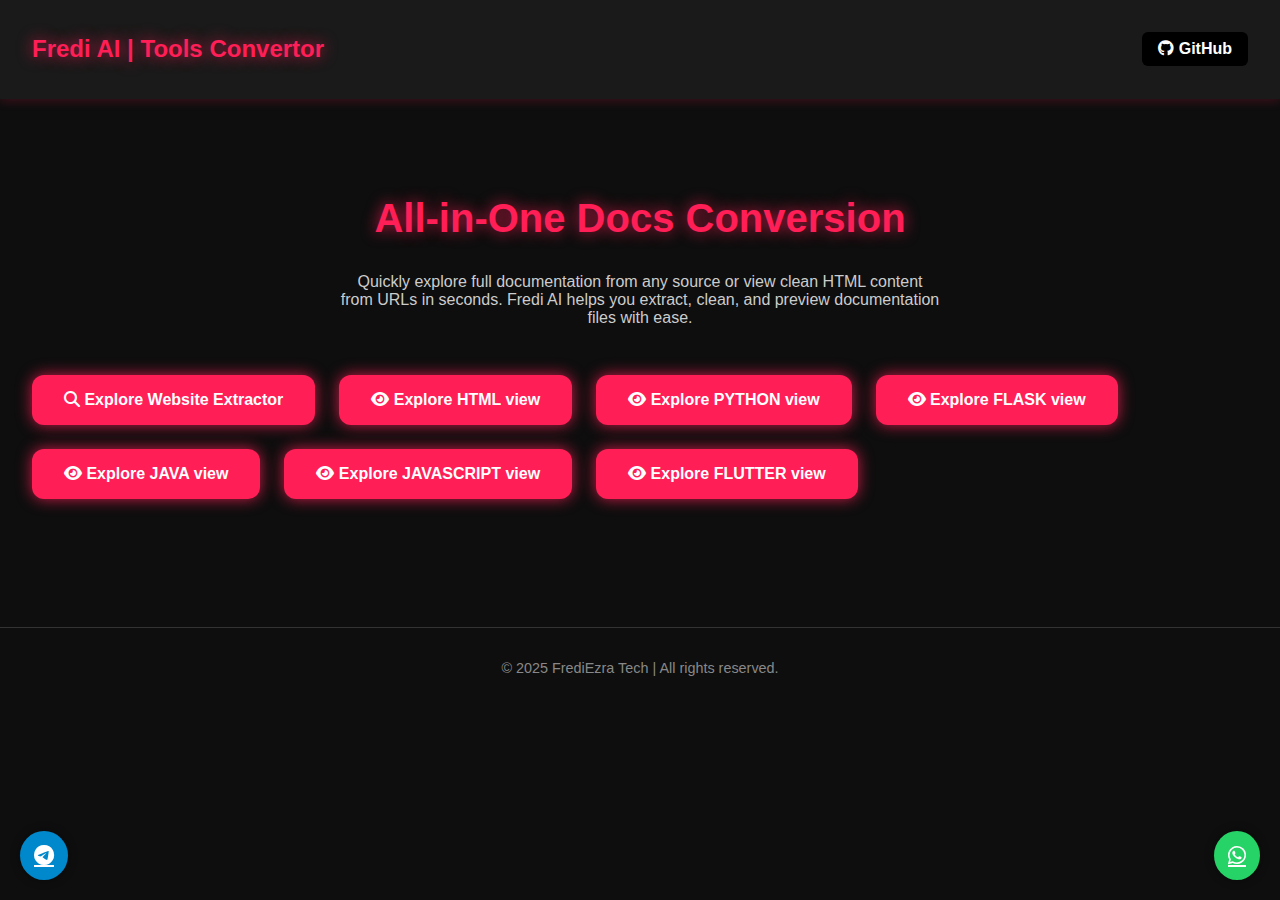
<file: Convertor/index.html>
<!DOCTYPE html>
<html lang="en">
<head>
  <meta charset="UTF-8" />
  <meta name="viewport" content="width=device-width, initial-scale=1.0"/>
  <title>Fredi AI | Tool Convertor</title>
  <link rel="icon" href="https://files.catbox.moe/hlyv1s.jpg" />
  <link rel="stylesheet" href="https://cdnjs.cloudflare.com/ajax/libs/font-awesome/6.4.0/css/all.min.css"/>
  <style>
    :root {
      --main-red: #ff1e56;
      --red-dark: #cc143f;
      --neon-glow: 0 0 15px rgba(255, 30, 86, 0.8);
      --bg: #0e0e0e;
      --white: #ffffff;
      --whatsapp: #25D366;
      --telegram: #0088cc;
      --github: #000000;
    }

    body {
      margin: 0;
      padding: 0;
      background: var(--bg);
      color: var(--white);
      font-family: 'Segoe UI', sans-serif;
      overflow-x: hidden;
    }

    header {
      padding: 1.2rem 2rem;
      display: flex;
      justify-content: space-between;
      align-items: center;
      background: #1a1a1a;
      box-shadow: 0 2px 10px rgba(255, 30, 86, 0.2);
    }

    header h1 {
      color: var(--main-red);
      font-size: 1.5rem;
      text-shadow: var(--neon-glow);
    }

    .github {
      background: var(--github);
      color: white;
      padding: 8px 16px;
      border-radius: 6px;
      text-decoration: none;
      font-weight: 600;
      transition: 0.3s ease;
    }

    .github:hover {
      opacity: 0.9;
    }

    .hero {
      display: flex;
      flex-direction: column;
      align-items: center;
      text-align: center;
      padding: 4rem 2rem;
      animation: fadeIn 1.5s ease-in;
    }

    .hero h2 {
      font-size: 2.5rem;
      color: var(--main-red);
      margin-bottom: 1rem;
      text-shadow: var(--neon-glow);
    }

    .hero p {
      max-width: 600px;
      font-size: 1rem;
      color: #ccc;
      margin-bottom: 3rem;
    }

    .btn-group {
      display: flex;
      gap: 1.5rem;
      flex-wrap: wrap;
    }

    .tool-btn {
      background: var(--main-red);
      color: var(--white);
      padding: 1rem 2rem;
      border: none;
      font-size: 1rem;
      border-radius: 12px;
      box-shadow: var(--neon-glow);
      cursor: pointer;
      text-decoration: none;
      font-weight: bold;
      transition: transform 0.2s ease;
    }

    .tool-btn:hover {
      transform: scale(1.05);
      background: var(--red-dark);
    }

    .floating-icon {
      position: fixed;
      bottom: 20px;
      z-index: 999;
      padding: 14px;
      border-radius: 50%;
      box-shadow: 0 0 10px rgba(0, 0, 0, 0.4);
      display: flex;
      align-items: center;
      justify-content: center;
      font-size: 1.3rem;
      cursor: pointer;
      color: white;
    }

    .whatsapp {
      background: var(--whatsapp);
      right: 20px;
    }

    .telegram {
      background: var(--telegram);
      left: 20px;
    }

    footer {
      margin-top: 4rem;
      text-align: center;
      font-size: 0.9rem;
      color: #888;
      padding: 2rem 1rem;
      border-top: 1px solid #333;
    }

    @keyframes fadeIn {
      from { opacity: 0; transform: translateY(40px); }
      to { opacity: 1; transform: translateY(0); }
    }
  </style>
</head>
<body>

  <header>
    <h1>Fredi AI | Tools Convertor</h1>
    <a href="https://github.com/Fred1e" target="_blank" class="github">
      <i class="fab fa-github"></i> GitHub
    </a>
  </header>

  <section class="hero">
    <h2>All-in-One Docs Conversion</h2>
    <p>Quickly explore full documentation from any source or view clean HTML content from URLs in seconds. Fredi AI helps you extract, clean, and preview documentation files with ease.</p>
    
    <div class="btn-group">
      <a href="webextract.html" class="tool-btn"><i class="fas fa-search"></i> Explore Website Extractor</a>
      <a href="htmlview.html" class="tool-btn"><i class="fas fa-eye"></i> Explore HTML view</a>
      <a href="pyview.html" class="tool-btn"><i class="fas fa-eye"></i> Explore PYTHON  view</a>
       <a href="flaskview.html" class="tool-btn"><i class="fas fa-eye"></i> Explore FLASK view</a>
       <a href="javaview.html" class="tool-btn"><i class="fas fa-eye"></i> Explore JAVA view</a>
       <a href="jsview.html" class="tool-btn"><i class="fas fa-eye"></i> Explore JAVASCRIPT view</a>
       <a href="dartview.html" class="tool-btn"><i class="fas fa-eye"></i> Explore FLUTTER view</a>
    </div>
  </section>

  <a href="https://wa.me/255752593977" class="floating-icon whatsapp" title="Chat on WhatsApp" target="_blank">
    <i class="fab fa-whatsapp"></i>
  </a>

  <a href="https://t.me/freditech" class="floating-icon telegram" title="Join Telegram" target="_blank">
    <i class="fab fa-telegram-plane"></i>
  </a>

  <footer>
    &copy; 2025 FrediEzra Tech | All rights reserved.
  </footer>

</body>
</html>
</file>
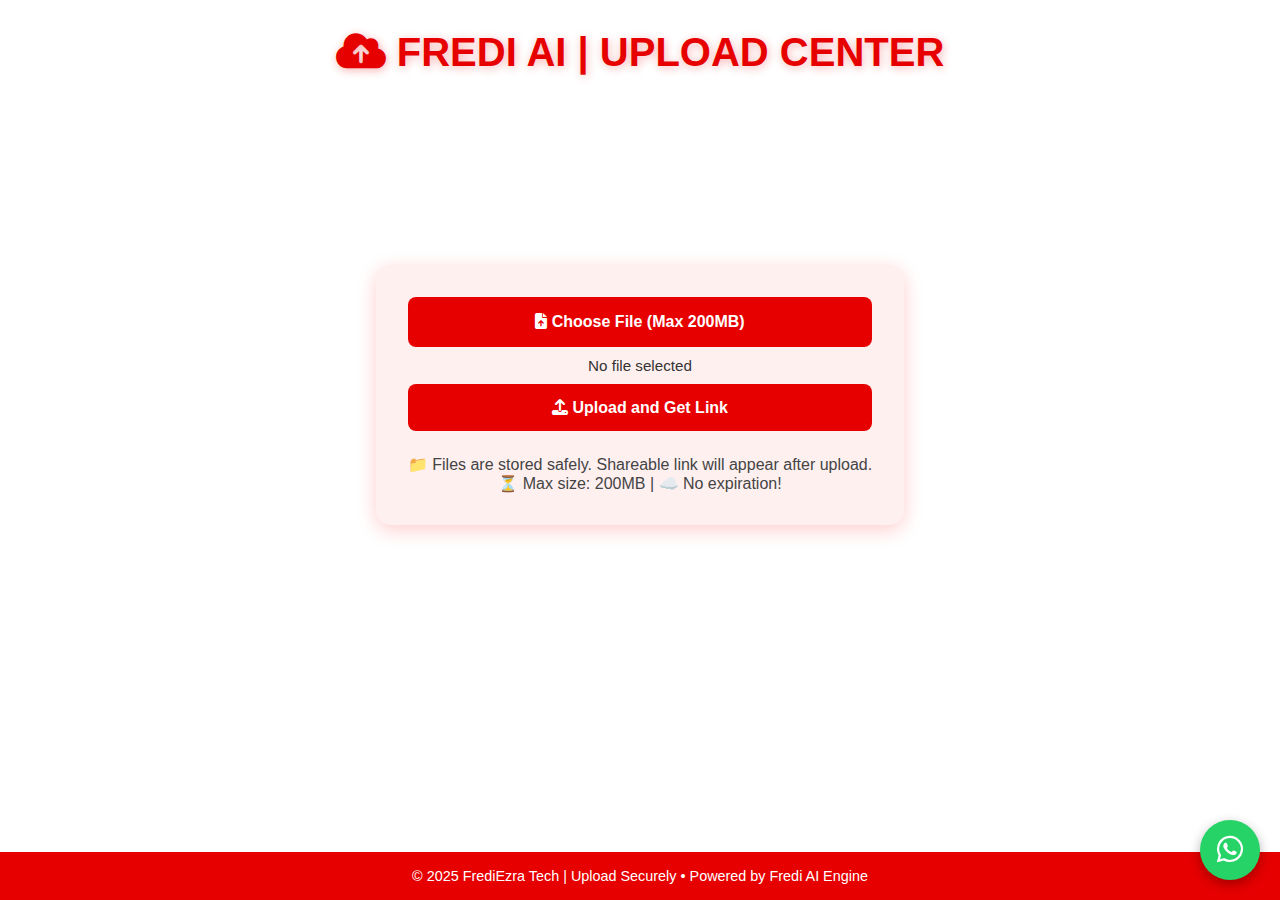
<file: Url/index.html>
<!DOCTYPE html>
<html lang="en">
<head>
  <meta charset="UTF-8" />
  <meta name="viewport" content="width=device-width, initial-scale=1.0"/>
  <title>FREDI AI UPLOAD</title>
  <link rel="icon" type="image/png" href="https://files.catbox.moe/p2eeu3.jpg" />
  <link rel="stylesheet" href="https://cdnjs.cloudflare.com/ajax/libs/font-awesome/6.4.0/css/all.min.css">
  <style>
    :root {
      --main-red: #e60000;
      --main-white: #ffffff;
      --dark-red: #990000;
      --text-dark: #333;
      --transition: all 0.3s ease;
    }

    body {
      margin: 0;
      font-family: 'Segoe UI', sans-serif;
      background: #fff;
      color: var(--text-dark);
      display: flex;
      flex-direction: column;
      min-height: 100vh;
    }

    h1 {
      text-align: center;
      font-size: 2.5rem;
      margin-top: 30px;
      color: var(--main-red);
      text-shadow: 1px 2px 10px rgba(230, 0, 0, 0.3);
      animation: popIn 0.7s ease-out;
    }

    @keyframes popIn {
      from { transform: scale(0.9); opacity: 0; }
      to { transform: scale(1); opacity: 1; }
    }

    .container {
      max-width: 600px;
      margin: auto;
      padding: 2rem;
      background: #fff0f0;
      border-radius: 15px;
      box-shadow: 0 5px 20px rgba(255, 0, 0, 0.2);
    }

    .file-input-label {
      display: block;
      background: var(--main-red);
      color: white;
      padding: 1rem;
      text-align: center;
      border-radius: 8px;
      cursor: pointer;
      font-weight: bold;
      transition: var(--transition);
    }

    .file-input-label:hover {
      background: var(--dark-red);
    }

    input[type="file"] {
      display: none;
    }

    #fileName {
      margin: 10px 0;
      font-size: 0.95rem;
      text-align: center;
      color: var(--text-dark);
    }

    button {
      width: 100%;
      padding: 0.9rem;
      background: var(--main-red);
      color: white;
      border: none;
      border-radius: 8px;
      font-weight: bold;
      cursor: pointer;
      font-size: 1rem;
      transition: var(--transition);
    }

    button:hover {
      background: var(--dark-red);
    }

    #loading, #result {
      text-align: center;
      margin-top: 20px;
    }

    #copyButton {
      margin-top: 10px;
      background: #555;
    }

    .info {
      text-align: center;
      margin-top: 1.5rem;
      color: #444;
    }

    footer {
      margin-top: auto;
      padding: 1rem;
      text-align: center;
      background: var(--main-red);
      color: white;
      font-size: 0.9rem;
    }

    .whatsapp-float {
      position: fixed;
      bottom: 20px;
      right: 20px;
      background-color: #25d366;
      color: white;
      border-radius: 50%;
      width: 60px;
      height: 60px;
      text-align: center;
      font-size: 30px;
      line-height: 60px;
      z-index: 1000;
      box-shadow: 0 4px 12px rgba(0,0,0,0.3);
      animation: bounce 2s infinite;
    }

    @keyframes bounce {
      0%, 100% { transform: translateY(0); }
      50% { transform: translateY(-8px); }
    }

    .whatsapp-float:hover {
      background-color: #128c7e;
    }

    a {
      color: var(--main-red);
    }

  </style>
</head>
<body>

  <h1><i class="fas fa-cloud-upload-alt"></i> FREDI AI | UPLOAD CENTER</h1>

  <div class="container">
    <label for="fileInput" class="file-input-label">
      <i class="fas fa-file-upload"></i> Choose File (Max 200MB)
    </label>
    <input type="file" id="fileInput">
    <div id="fileName">No file selected</div>

    <button onclick="uploadFile()">
      <i class="fas fa-upload"></i> Upload and Get Link
    </button>

    <div id="loading" style="display:none;">🔄 Uploading...</div>
    <div id="result"></div>
    <button id="copyButton" onclick="copyURL()" style="display:none;">📋 Copy Link</button>

    <div class="info">
      📁 Files are stored safely. Shareable link will appear after upload.<br>
      ⏳ Max size: 200MB | ☁️ No expiration!
    </div>
  </div>

  <a class="whatsapp-float" href="https://wa.me/255752593977" target="_blank">
    <i class="fab fa-whatsapp"></i>
  </a>

  <footer>
    &copy; 2025 FrediEzra Tech | Upload Securely • Powered by Fredi AI Engine
  </footer>

  <script>
    document.getElementById('fileInput').addEventListener('change', function(e) {
      const file = e.target.files[0];
      document.getElementById('fileName').textContent = file ? file.name : "No file selected";
    });

    function uploadFile() {
      const fileInput = document.getElementById('fileInput');
      const file = fileInput.files[0];
      const loading = document.getElementById('loading');
      const result = document.getElementById('result');
      const copyBtn = document.getElementById('copyButton');

      if (!file) return alert("Please select a file.");

      if (file.size > 200 * 1024 * 1024) {
        alert("File too large! Max 200MB allowed.");
        return;
      }

      const formData = new FormData();
      formData.append('file', file);

      loading.style.display = 'block';
      result.textContent = '';
      copyBtn.style.display = 'none';

      fetch('/upload', {
        method: 'POST',
        body: formData
      }).then(res => res.json())
        .then(data => {
          loading.style.display = 'none';
          if (data.success) {
            result.innerHTML = `<strong>Your Link:</strong><br><a href="${data.url}" target="_blank">${data.url}</a>`;
            copyBtn.setAttribute('data-url', data.url);
            copyBtn.style.display = 'inline-block';
          } else {
            result.textContent = `❌ Error: ${data.error}`;
          }
        }).catch(err => {
          loading.style.display = 'none';
          result.textContent = `❌ Failed: ${err.message}`;
        });
    }

    function copyURL() {
      const url = document.getElementById('copyButton').getAttribute('data-url');
      navigator.clipboard.writeText(url).then(() => {
        const btn = document.getElementById('copyButton');
        btn.textContent = "✅ Copied!";
        setTimeout(() => btn.textContent = "📋 Copy Link", 2000);
      });
    }
  </script>

</body>
</html>
</file>
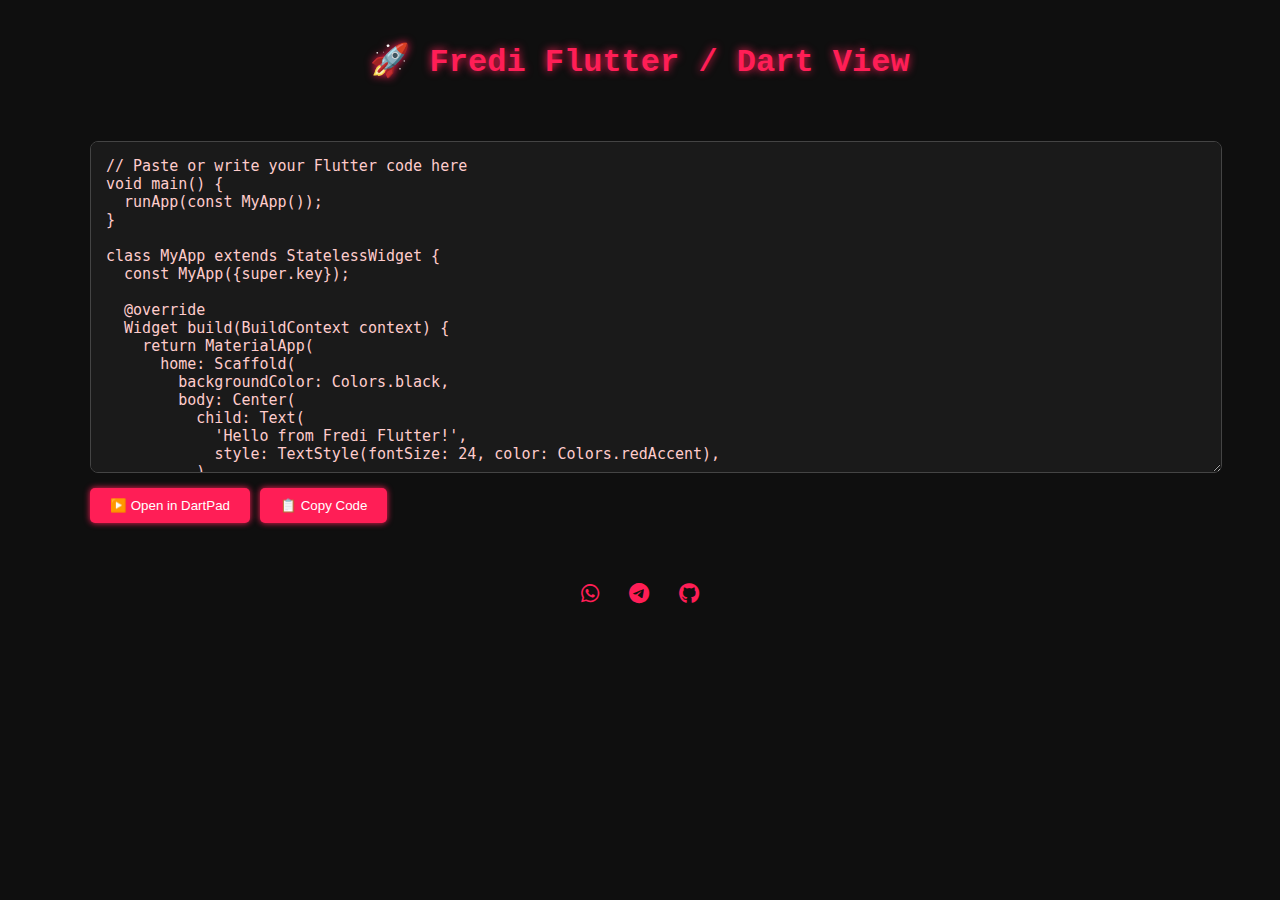
<file: Convertor/dartview.html>
<!DOCTYPE html>
<html lang="en">
<head>
  <meta charset="UTF-8" />
  <meta name="viewport" content="width=device-width, initial-scale=1.0"/>
  <title>Fredi Flutter Runner</title>
  <link rel="stylesheet" href="https://cdnjs.cloudflare.com/ajax/libs/font-awesome/6.4.0/css/all.min.css"/>
  <style>
    :root {
      --main-red: #ff1e56;
      --dark-bg: #0f0f0f;
      --text: #ffffff;
      --editor-bg: #1a1a1a;
    }

    body {
      margin: 0;
      font-family: 'Courier New', monospace;
      background: var(--dark-bg);
      color: var(--text);
    }

    h1 {
      text-align: center;
      padding: 1.2rem;
      color: var(--main-red);
      text-shadow: 0 0 8px var(--main-red);
    }

    .container {
      padding: 20px;
      max-width: 1100px;
      margin: auto;
    }

    textarea {
      width: 100%;
      height: 300px;
      background: var(--editor-bg);
      color: #ffcccc;
      border: 1px solid #444;
      border-radius: 8px;
      padding: 15px;
      font-size: 15px;
      resize: vertical;
      outline: none;
    }

    .controls {
      margin: 10px 0;
      display: flex;
      gap: 10px;
      flex-wrap: wrap;
    }

    button {
      padding: 10px 20px;
      background: var(--main-red);
      color: white;
      border: none;
      border-radius: 5px;
      cursor: pointer;
      box-shadow: 0 0 6px var(--main-red);
    }

    button:hover {
      background: #e60039;
    }

    .footer-links {
      text-align: center;
      margin: 30px 0;
    }

    .footer-links a {
      margin: 0 10px;
      font-size: 1.3rem;
      color: var(--main-red);
    }
  </style>
</head>
<body>
  <h1>🚀 Fredi Flutter / Dart View</h1>

  <div class="container">
    <textarea id="dartCode">// Paste or write your Flutter code here
void main() {
  runApp(const MyApp());
}

class MyApp extends StatelessWidget {
  const MyApp({super.key});

  @override
  Widget build(BuildContext context) {
    return MaterialApp(
      home: Scaffold(
        backgroundColor: Colors.black,
        body: Center(
          child: Text(
            'Hello from Fredi Flutter!',
            style: TextStyle(fontSize: 24, color: Colors.redAccent),
          ),
        ),
      ),
    );
  }
}
    </textarea>

    <div class="controls">
      <button onclick="openInDartPad()">▶️ Open in DartPad</button>
      <button onclick="copyCode()">📋 Copy Code</button>
    </div>
  </div>

  <div class="footer-links">
    <a href="https://wa.me/255752593977" target="_blank" title="WhatsApp"><i class="fab fa-whatsapp"></i></a>
    <a href="https://t.me/freditech" target="_blank" title="Telegram"><i class="fab fa-telegram"></i></a>
    <a href="https://github.com/Fred1e" target="_blank" title="GitHub"><i class="fab fa-github"></i></a>
  </div>

  <script>
    function openInDartPad() {
      const code = document.getElementById('dartCode').value;
      const form = document.createElement('form');
      form.method = 'POST';
      form.action = 'https://dartpad.dev/embed-new-flutter.html';
      form.target = '_blank';

      const input = document.createElement('input');
      input.type = 'hidden';
      input.name = 'source';
      input.value = code;

      form.appendChild(input);
      document.body.appendChild(form);
      form.submit();
      document.body.removeChild(form);
    }

    function copyCode() {
      const codeArea = document.getElementById('dartCode');
      codeArea.select();
      document.execCommand("copy");
      alert("Flutter code copied!");
    }
  </script>
</body>
</html>
</file>
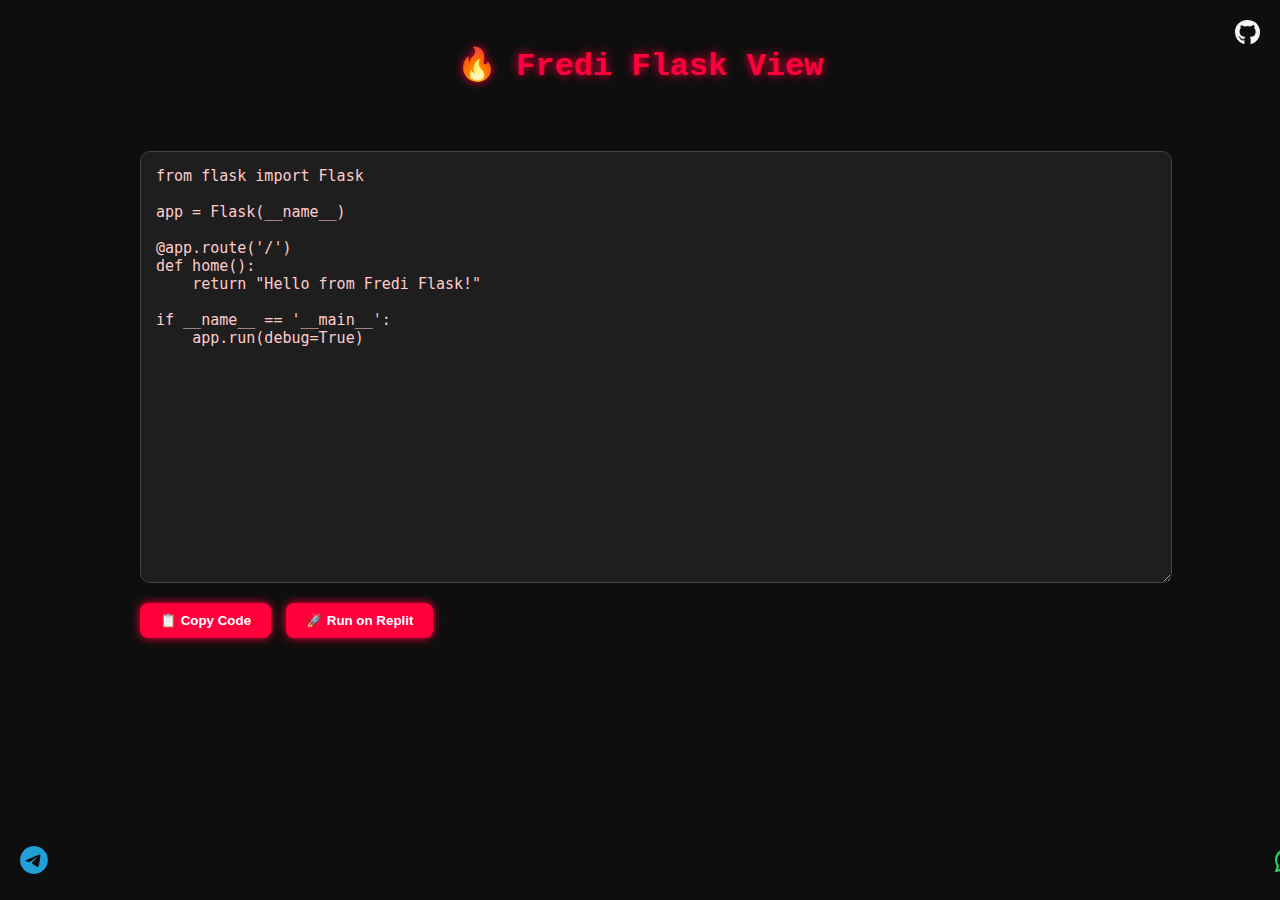
<file: Convertor/flaskview.html>
<!DOCTYPE html>
<html lang="en">
<head>
  <meta charset="UTF-8" />
  <meta name="viewport" content="width=device-width, initial-scale=1.0"/>
  <title>Fredi Flask View</title>
  <link rel="stylesheet" href="https://cdnjs.cloudflare.com/ajax/libs/font-awesome/6.4.0/css/all.min.css"/>
  <style>
    :root {
      --main-red: #ff003c;
      --dark-bg: #0e0e0e;
      --editor-bg: #1e1e1e;
      --text-light: #f5f5f5;
    }

    body {
      margin: 0;
      background: var(--dark-bg);
      color: var(--text-light);
      font-family: 'Courier New', monospace;
    }

    h1 {
      text-align: center;
      padding: 1.5rem 0;
      color: var(--main-red);
      text-shadow: 0 0 10px var(--main-red);
    }

    .container {
      max-width: 1000px;
      margin: auto;
      padding: 20px;
    }

    textarea {
      width: 100%;
      height: 400px;
      background: var(--editor-bg);
      color: #ffcccc;
      border: 1px solid #444;
      border-radius: 10px;
      padding: 15px;
      font-size: 15px;
      resize: vertical;
      outline: none;
    }

    .buttons {
      margin: 15px 0;
      display: flex;
      gap: 15px;
      flex-wrap: wrap;
    }

    button {
      padding: 10px 20px;
      border: none;
      background: var(--main-red);
      color: white;
      font-weight: bold;
      border-radius: 8px;
      cursor: pointer;
      box-shadow: 0 0 10px var(--main-red);
    }

    button:hover {
      background: #e60036;
    }

    .footer-icons {
      position: fixed;
      bottom: 20px;
      width: 100%;
      display: flex;
      justify-content: space-between;
      padding: 0 20px;
      z-index: 999;
    }

    .footer-icons a {
      font-size: 1.8rem;
      text-decoration: none;
    }

    .whatsapp {
      color: #25d366;
    }

    .telegram {
      color: #229ED9;
    }

    .github {
      position: fixed;
      top: 20px;
      right: 20px;
      font-size: 1.6rem;
      color: #f5f5f5;
    }

    @media (max-width: 600px) {
      textarea {
        height: 300px;
      }
    }
  </style>
</head>
<body>
  <a class="github" href="https://github.com/Fred1e" target="_blank" title="GitHub"><i class="fab fa-github"></i></a>

  <h1>🔥 Fredi Flask View</h1>
  <div class="container">
    <textarea id="flaskCode">from flask import Flask

app = Flask(__name__)

@app.route('/')
def home():
    return "Hello from Fredi Flask!"

if __name__ == '__main__':
    app.run(debug=True)</textarea>

    <div class="buttons">
      <button onclick="copyCode()">📋 Copy Code</button>
      <button onclick="openInReplit()">🚀 Run on Replit</button>
    </div>
  </div>

  <div class="footer-icons">
    <a href="https://t.me/freditech" target="_blank" class="telegram" title="Telegram"><i class="fab fa-telegram"></i></a>
    <a href="https://wa.me/255752593977" target="_blank" class="whatsapp" title="WhatsApp"><i class="fab fa-whatsapp"></i></a>
  </div>

  <script>
    function copyCode() {
      const code = document.getElementById('flaskCode');
      code.select();
      document.execCommand("copy");
      alert("Flask code copied!");
    }

    function openInReplit() {
      const code = encodeURIComponent(document.getElementById('flaskCode').value);
      window.open("https://replit.com/new/python3", "_blank");
    }
  </script>
</body>
</html>
</file>
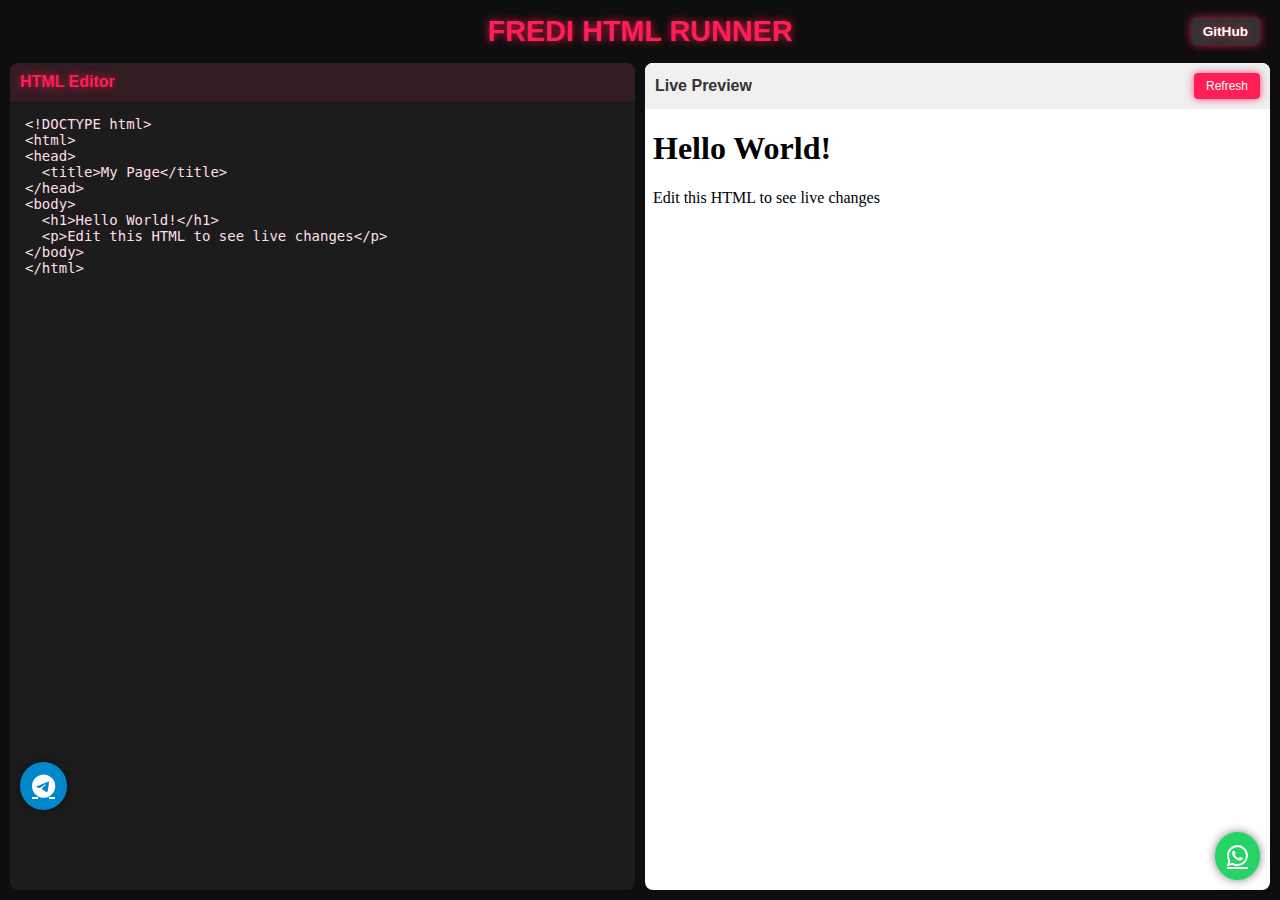
<file: Convertor/htmlview.html>
<!DOCTYPE html>
<html lang="en">
<head>
  <meta charset="UTF-8" />
  <meta name="viewport" content="width=device-width, initial-scale=1.0"/>
  <title>Fredi HTML Runner</title>
  <link rel="stylesheet" href="https://cdnjs.cloudflare.com/ajax/libs/font-awesome/6.4.0/css/all.min.css"/>
  <style>
    :root {
      --main-red: #ff1e56;
      --dark-bg: #0e0e0e;
      --light-text: #f0f0f0;
      --editor-bg: #1c1c1c;
      --preview-bg: #fff;
      --neon-glow: 0 0 8px rgba(255, 30, 86, 0.8);
    }

    * {
      margin: 0;
      padding: 0;
      box-sizing: border-box;
      font-family: 'Segoe UI', Tahoma, Geneva, Verdana, sans-serif;
    }

    body {
      background-color: var(--dark-bg);
      color: var(--light-text);
      min-height: 100vh;
      display: flex;
      flex-direction: column;
    }

    .container {
      flex: 1;
      display: grid;
      grid-template-rows: auto 1fr;
      height: 100vh;
    }

    h1 {
      text-align: center;
      padding: 15px;
      font-size: 1.8rem;
      color: var(--main-red);
      text-shadow: var(--neon-glow);
      position: relative;
    }

    .github-badge {
      position: absolute;
      top: 18px;
      right: 20px;
      background: #333;
      color: white;
      padding: 6px 12px;
      border-radius: 6px;
      text-decoration: none;
      font-size: 0.85rem;
      box-shadow: var(--neon-glow);
    }

    .editor-preview-container {
      display: grid;
      grid-template-columns: 1fr 1fr;
      gap: 10px;
      padding: 0 10px 10px;
    }

    @media (max-width: 768px) {
      .editor-preview-container {
        grid-template-columns: 1fr;
        grid-template-rows: 1fr 1fr;
      }
    }

    .editor-container, .preview-container {
      border-radius: 8px;
      overflow: hidden;
      display: grid;
      grid-template-rows: auto 1fr;
    }

    .editor-container {
      background-color: var(--editor-bg);
    }

    .editor-header {
      padding: 10px;
      background-color: rgba(255, 30, 86, 0.1);
      font-weight: bold;
      color: var(--main-red);
      text-shadow: var(--neon-glow);
    }

    #html-editor {
      width: 100%;
      height: 100%;
      padding: 15px;
      border: none;
      background-color: var(--editor-bg);
      color: #ffdee9;
      font-family: monospace;
      font-size: 14px;
      resize: none;
      outline: none;
    }

    .preview-container {
      background-color: var(--preview-bg);
    }

    .preview-header {
      padding: 10px;
      background-color: #f0f0f0;
      color: #333;
      font-weight: bold;
      display: flex;
      justify-content: space-between;
      align-items: center;
    }

    .preview-refresh {
      background-color: var(--main-red);
      color: white;
      border: none;
      padding: 6px 12px;
      border-radius: 4px;
      font-size: 12px;
      cursor: pointer;
      box-shadow: var(--neon-glow);
    }

    .preview-frame {
      width: 100%;
      height: 100%;
      border: none;
    }

    /* Floating buttons */
    .whatsapp-float, .telegram-float {
      position: fixed;
      z-index: 1000;
      padding: 12px;
      border-radius: 50%;
      color: white;
      font-size: 1.5rem;
      display: flex;
      align-items: center;
      justify-content: center;
      box-shadow: 0 0 10px rgba(0,0,0,0.5);
      cursor: pointer;
    }

    .whatsapp-float {
      background-color: #25D366;
      bottom: 20px;
      right: 20px;
    }

    .telegram-float {
      background-color: #0088cc;
      bottom: 90px;
      left: 20px;
    }

    .whatsapp-float:hover, .telegram-float:hover {
      opacity: 0.85;
    }
  </style>
</head>
<body>
  <div class="container">
    <h1>
      FREDI HTML RUNNER
      <a href="https://github.com/Fred1e" target="_blank" class="github-badge">GitHub</a>
    </h1>
    <div class="editor-preview-container">
      <div class="editor-container">
        <div class="editor-header">HTML Editor</div>
        <textarea id="html-editor" spellcheck="false"><!DOCTYPE html>
<html>
<head>
  <title>My Page</title>
</head>
<body>
  <h1>Hello World!</h1>
  <p>Edit this HTML to see live changes</p>
</body>
</html></textarea>
      </div>
      <div class="preview-container">
        <div class="preview-header">
          <span>Live Preview</span>
          <button class="preview-refresh" id="refresh-btn">Refresh</button>
        </div>
        <iframe id="preview-frame" class="preview-frame"></iframe>
      </div>
    </div>
  </div>

  <!-- WhatsApp -->
  <a href="https://wa.me/255752593977" target="_blank" class="whatsapp-float" title="Chat on WhatsApp">
    <i class="fab fa-whatsapp"></i>
  </a>

  <!-- Telegram -->
  <a href="https://t.me/freditech" target="_blank" class="telegram-float" title="Join Telegram">
    <i class="fab fa-telegram-plane"></i>
  </a>

  <script>
    const htmlEditor = document.getElementById('html-editor');
    const previewFrame = document.getElementById('preview-frame');
    const refreshBtn = document.getElementById('refresh-btn');

    function updatePreview() {
      previewFrame.srcdoc = htmlEditor.value;
    }

    let updateTimer;
    htmlEditor.addEventListener('input', () => {
      clearTimeout(updateTimer);
      updateTimer = setTimeout(updatePreview, 500);
    });

    refreshBtn.addEventListener('click', updatePreview);

    updatePreview();
  </script>
</body>
</html>
</file>
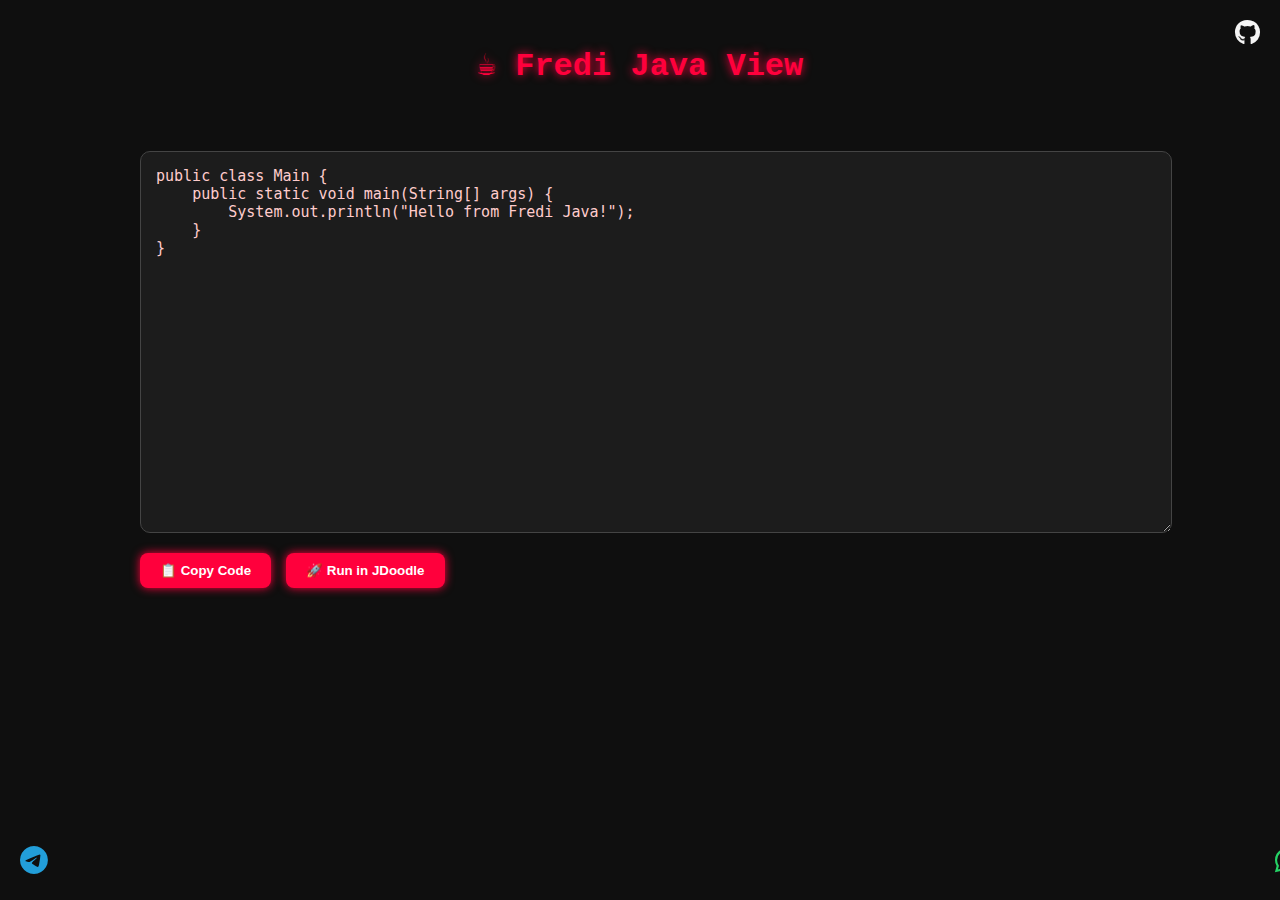
<file: Convertor/javaview.html>
<!DOCTYPE html>
<html lang="en">
<head>
  <meta charset="UTF-8" />
  <meta name="viewport" content="width=device-width, initial-scale=1.0"/>
  <title>Fredi Java View</title>
  <link rel="stylesheet" href="https://cdnjs.cloudflare.com/ajax/libs/font-awesome/6.4.0/css/all.min.css"/>
  <style>
    :root {
      --main-red: #ff003c;
      --dark-bg: #0f0f0f;
      --editor-bg: #1c1c1c;
      --text-light: #f5f5f5;
    }

    body {
      margin: 0;
      background: var(--dark-bg);
      color: var(--text-light);
      font-family: 'Courier New', monospace;
    }

    h1 {
      text-align: center;
      padding: 1.5rem 0;
      color: var(--main-red);
      text-shadow: 0 0 10px var(--main-red);
    }

    .container {
      max-width: 1000px;
      margin: auto;
      padding: 20px;
    }

    textarea {
      width: 100%;
      height: 350px;
      background: var(--editor-bg);
      color: #ffcccc;
      border: 1px solid #444;
      border-radius: 10px;
      padding: 15px;
      font-size: 15px;
      outline: none;
      resize: vertical;
    }

    .buttons {
      margin: 15px 0;
      display: flex;
      gap: 15px;
      flex-wrap: wrap;
    }

    button {
      padding: 10px 20px;
      border: none;
      background: var(--main-red);
      color: white;
      font-weight: bold;
      border-radius: 8px;
      cursor: pointer;
      box-shadow: 0 0 10px var(--main-red);
    }

    button:hover {
      background: #e60036;
    }

    .footer-icons {
      position: fixed;
      bottom: 20px;
      width: 100%;
      display: flex;
      justify-content: space-between;
      padding: 0 20px;
      z-index: 999;
    }

    .footer-icons a {
      font-size: 1.8rem;
      text-decoration: none;
    }

    .whatsapp {
      color: #25d366;
    }

    .telegram {
      color: #229ED9;
    }

    .github {
      position: fixed;
      top: 20px;
      right: 20px;
      font-size: 1.6rem;
      color: #f5f5f5;
    }

    @media (max-width: 600px) {
      textarea {
        height: 300px;
      }
    }
  </style>
</head>
<body>
  <a class="github" href="https://github.com/Fred1e" target="_blank" title="GitHub"><i class="fab fa-github"></i></a>

  <h1>☕ Fredi Java View</h1>
  <div class="container">
    <textarea id="javaCode">public class Main {
    public static void main(String[] args) {
        System.out.println("Hello from Fredi Java!");
    }
}</textarea>

    <div class="buttons">
      <button onclick="copyCode()">📋 Copy Code</button>
      <button onclick="openInJDoodle()">🚀 Run in JDoodle</button>
    </div>
  </div>

  <div class="footer-icons">
    <a href="https://t.me/freditech" target="_blank" class="telegram" title="Telegram"><i class="fab fa-telegram"></i></a>
    <a href="https://wa.me/255752593977" target="_blank" class="whatsapp" title="WhatsApp"><i class="fab fa-whatsapp"></i></a>
  </div>

  <script>
    function copyCode() {
      const code = document.getElementById('javaCode');
      code.select();
      document.execCommand("copy");
      alert("Java code copied!");
    }

    function openInJDoodle() {
      const code = document.getElementById('javaCode').value;
      const encoded = encodeURIComponent(code);
      window.open(`https://www.jdoodle.com/online-java-compiler?args=&code=${encoded}`, "_blank");
    }
  </script>
</body>
</html>
</file>
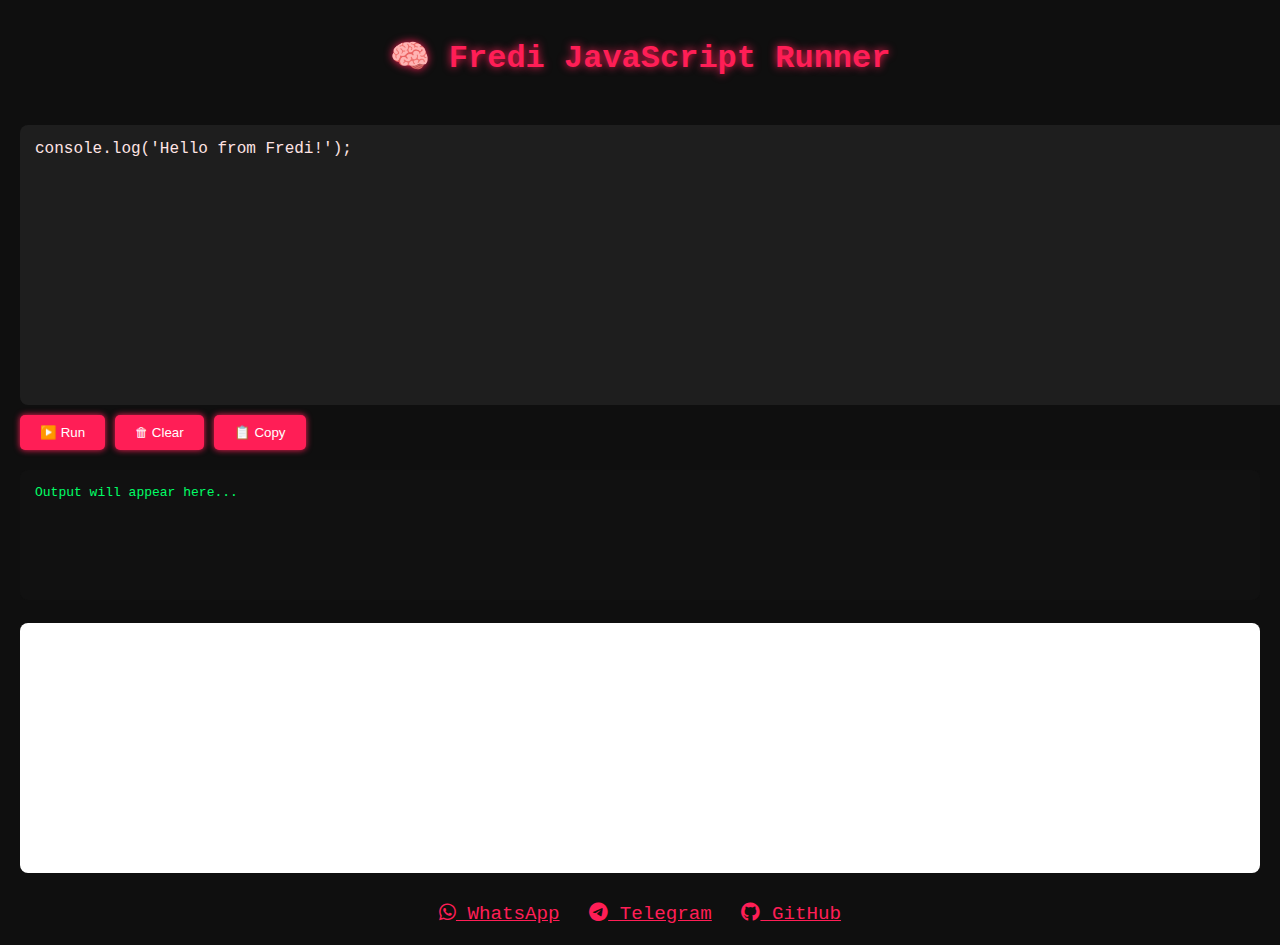
<file: Convertor/jsview.html>
<!DOCTYPE html>
<html lang="en">
<head>
  <meta charset="UTF-8" />
  <meta name="viewport" content="width=device-width, initial-scale=1.0"/>
  <title>Fredi JavaScript Runner</title>
  <link rel="stylesheet" href="https://cdnjs.cloudflare.com/ajax/libs/font-awesome/6.4.0/css/all.min.css"/>
  <style>
    :root {
      --main-red: #ff1e56;
      --bg: #0f0f0f;
      --text: #fff;
      --editor-bg: #1e1e1e;
      --output-bg: #111;
    }

    body {
      background: var(--bg);
      color: var(--text);
      font-family: 'Courier New', Courier, monospace;
      display: flex;
      flex-direction: column;
      min-height: 100vh;
      margin: 0;
      padding: 0;
    }

    h1 {
      text-align: center;
      padding: 1rem;
      color: var(--main-red);
      text-shadow: 0 0 8px var(--main-red);
    }

    .container {
      flex: 1;
      display: flex;
      flex-direction: column;
      padding: 10px 20px;
    }

    textarea {
      width: 100%;
      height: 250px;
      background: var(--editor-bg);
      color: #ffe4e4;
      border: none;
      border-radius: 8px;
      padding: 15px;
      font-size: 16px;
      outline: none;
      resize: vertical;
    }

    .controls {
      margin: 10px 0;
      display: flex;
      gap: 10px;
      flex-wrap: wrap;
    }

    button {
      padding: 10px 20px;
      background: var(--main-red);
      color: white;
      border: none;
      border-radius: 5px;
      cursor: pointer;
      box-shadow: 0 0 6px var(--main-red);
    }

    button:hover {
      background: #e60039;
    }

    pre.output {
      background: var(--output-bg);
      color: #00ff66;
      padding: 15px;
      border-radius: 8px;
      white-space: pre-wrap;
      min-height: 100px;
      overflow: auto;
      margin-top: 10px;
    }

    iframe {
      width: 100%;
      height: 250px;
      border: none;
      background: #fff;
      margin-top: 10px;
      border-radius: 8px;
    }

    .footer-links {
      text-align: center;
      margin: 20px 0;
    }

    .footer-links a {
      margin: 0 10px;
      font-size: 1.2rem;
      color: var(--main-red);
    }
  </style>
</head>
<body>
  <h1>🧠 Fredi JavaScript Runner</h1>

  <div class="container">
    <textarea id="jsCode" placeholder="Write your JavaScript code here...">console.log('Hello from Fredi!');</textarea>

    <div class="controls">
      <button onclick="runJS()">▶️ Run</button>
      <button onclick="clearOutput()">🗑 Clear</button>
      <button onclick="copyCode()">📋 Copy</button>
    </div>

    <pre class="output" id="output">Output will appear here...</pre>

    <iframe id="js-frame"></iframe>
  </div>

  <div class="footer-links">
    <a href="https://wa.me/255752593977" target="_blank"><i class="fab fa-whatsapp"></i> WhatsApp</a>
    <a href="https://t.me/freditech" target="_blank"><i class="fab fa-telegram"></i> Telegram</a>
    <a href="https://github.com/Fred1e" target="_blank"><i class="fab fa-github"></i> GitHub</a>
  </div>

  <script>
    function runJS() {
      const code = document.getElementById('jsCode').value;
      const iframe = document.getElementById('js-frame');
      const output = document.getElementById('output');

      // Redirect console.log to output box
      const script = `
        <script>
          const originalLog = console.log;
          console.log = function(...args) {
            parent.postMessage({ type: 'log', message: args.join(' ') }, '*');
            originalLog.apply(console, args);
          };
          try {
            ${code}
          } catch (err) {
            console.log('Error:', err.message);
          }
        <\/script>
      `;

      const html = `<html><body>${script}</body></html>`;
      iframe.srcdoc = html;
      output.textContent = 'Running JavaScript...';
    }

    function clearOutput() {
      document.getElementById('output').textContent = '';
    }

    function copyCode() {
      const code = document.getElementById('jsCode');
      code.select();
      document.execCommand("copy");
      alert("Code copied!");
    }

    // Listen for logs from iframe
    window.addEventListener('message', function(event) {
      if (event.data.type === 'log') {
        document.getElementById('output').textContent += event.data.message + '\n';
      }
    });
  </script>
</body>
</html>
</file>
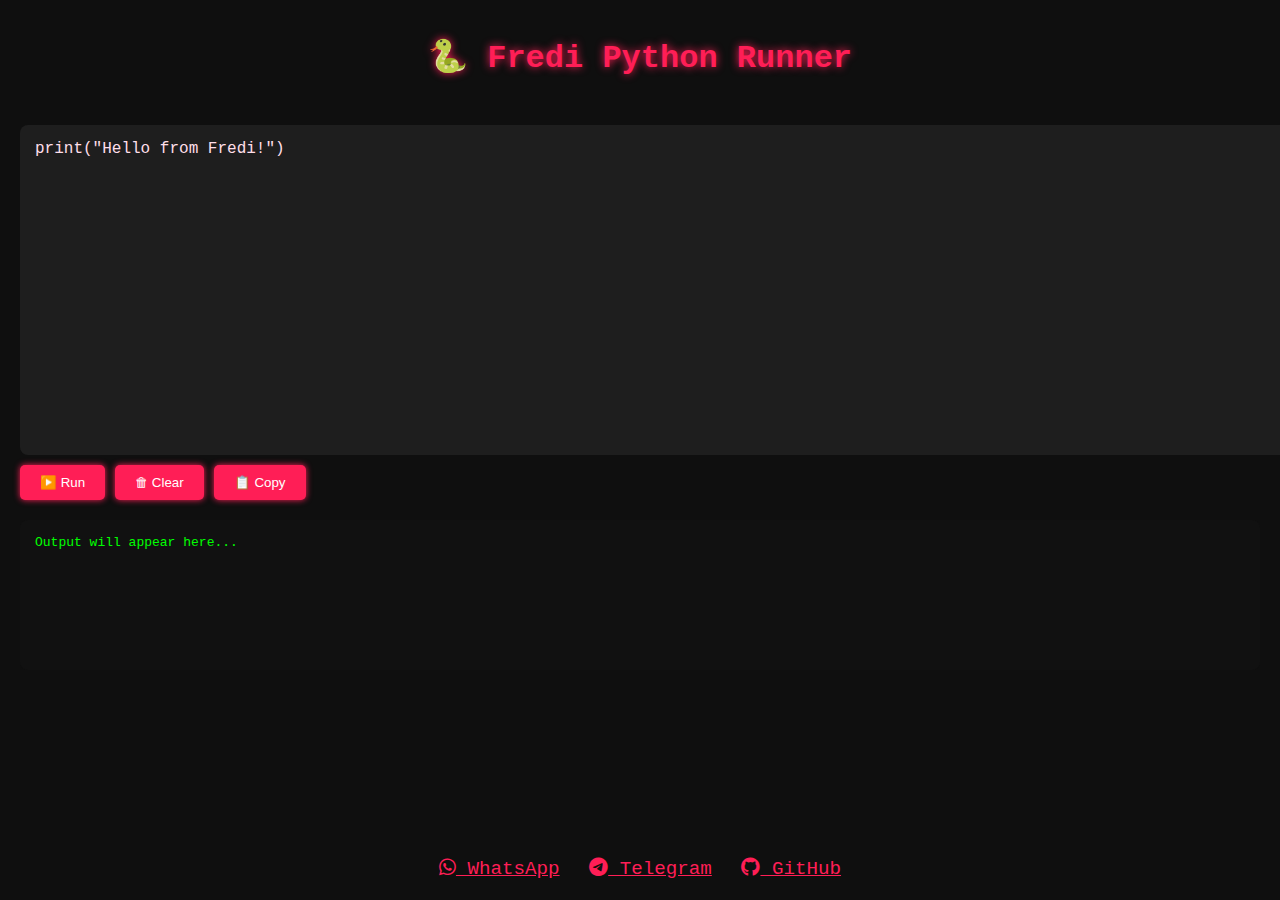
<file: Convertor/pyview.html>
<!DOCTYPE html>
<html lang="en">
<head>
  <meta charset="UTF-8" />
  <meta name="viewport" content="width=device-width, initial-scale=1.0"/>
  <title>Fredi Python Runner</title>
  <link rel="stylesheet" href="https://cdnjs.cloudflare.com/ajax/libs/font-awesome/6.4.0/css/all.min.css"/>
  <style>
    :root {
      --main-red: #ff1e56;
      --bg: #0f0f0f;
      --text: #fff;
      --editor-bg: #1e1e1e;
      --output-bg: #111;
    }

    body {
      background: var(--bg);
      color: var(--text);
      font-family: 'Courier New', Courier, monospace;
      display: flex;
      flex-direction: column;
      min-height: 100vh;
      margin: 0;
      padding: 0;
    }

    h1 {
      text-align: center;
      padding: 1rem;
      color: var(--main-red);
      text-shadow: 0 0 8px var(--main-red);
    }

    .container {
      flex: 1;
      display: flex;
      flex-direction: column;
      padding: 10px 20px;
    }

    textarea {
      width: 100%;
      height: 300px;
      background: var(--editor-bg);
      color: #ffdee9;
      border: none;
      border-radius: 8px;
      padding: 15px;
      font-size: 16px;
      outline: none;
      resize: vertical;
    }

    .controls {
      margin: 10px 0;
      display: flex;
      gap: 10px;
      flex-wrap: wrap;
    }

    button {
      padding: 10px 20px;
      background: var(--main-red);
      color: white;
      border: none;
      border-radius: 5px;
      cursor: pointer;
      box-shadow: 0 0 6px var(--main-red);
    }

    button:hover {
      background: #e60039;
    }

    pre.output {
      background: var(--output-bg);
      color: #0f0;
      padding: 15px;
      border-radius: 8px;
      white-space: pre-wrap;
      min-height: 120px;
      overflow: auto;
      margin-top: 10px;
    }

    .footer-links {
      text-align: center;
      margin: 20px 0;
    }

    .footer-links a {
      margin: 0 10px;
      font-size: 1.2rem;
      color: var(--main-red);
    }
  </style>
</head>
<body>
  <h1>🐍 Fredi Python Runner</h1>
  <div class="container">
    <textarea id="pythonCode" placeholder="Write your Python code here...">print("Hello from Fredi!")</textarea>

    <div class="controls">
      <button onclick="runPython()">▶️ Run</button>
      <button onclick="clearOutput()">🗑 Clear</button>
      <button onclick="copyCode()">📋 Copy</button>
    </div>

    <pre class="output" id="output">Output will appear here...</pre>
  </div>

  <div class="footer-links">
    <a href="https://wa.me/255752593977" target="_blank"><i class="fab fa-whatsapp"></i> WhatsApp</a>
    <a href="https://t.me/freditech" target="_blank"><i class="fab fa-telegram"></i> Telegram</a>
    <a href="https://github.com/Fred1e" target="_blank"><i class="fab fa-github"></i> GitHub</a>
  </div>

  <script>
    async function runPython() {
      const code = document.getElementById('pythonCode').value;
      const output = document.getElementById('output');

      output.textContent = "Running...";

      try {
        const res = await fetch("https://emkc.org/api/v2/piston/execute", {
          method: "POST",
          headers: { "Content-Type": "application/json" },
          body: JSON.stringify({
            language: "python3",
            source: code
          })
        });

        const result = await res.json();
        output.textContent = result.output;
      } catch (err) {
        output.textContent = "Error running code: " + err.message;
      }
    }

    function clearOutput() {
      document.getElementById('output').textContent = '';
    }

    function copyCode() {
      const code = document.getElementById('pythonCode');
      code.select();
      document.execCommand("copy");
      alert("Code copied!");
    }
  </script>
</body>
</html>
</file>
